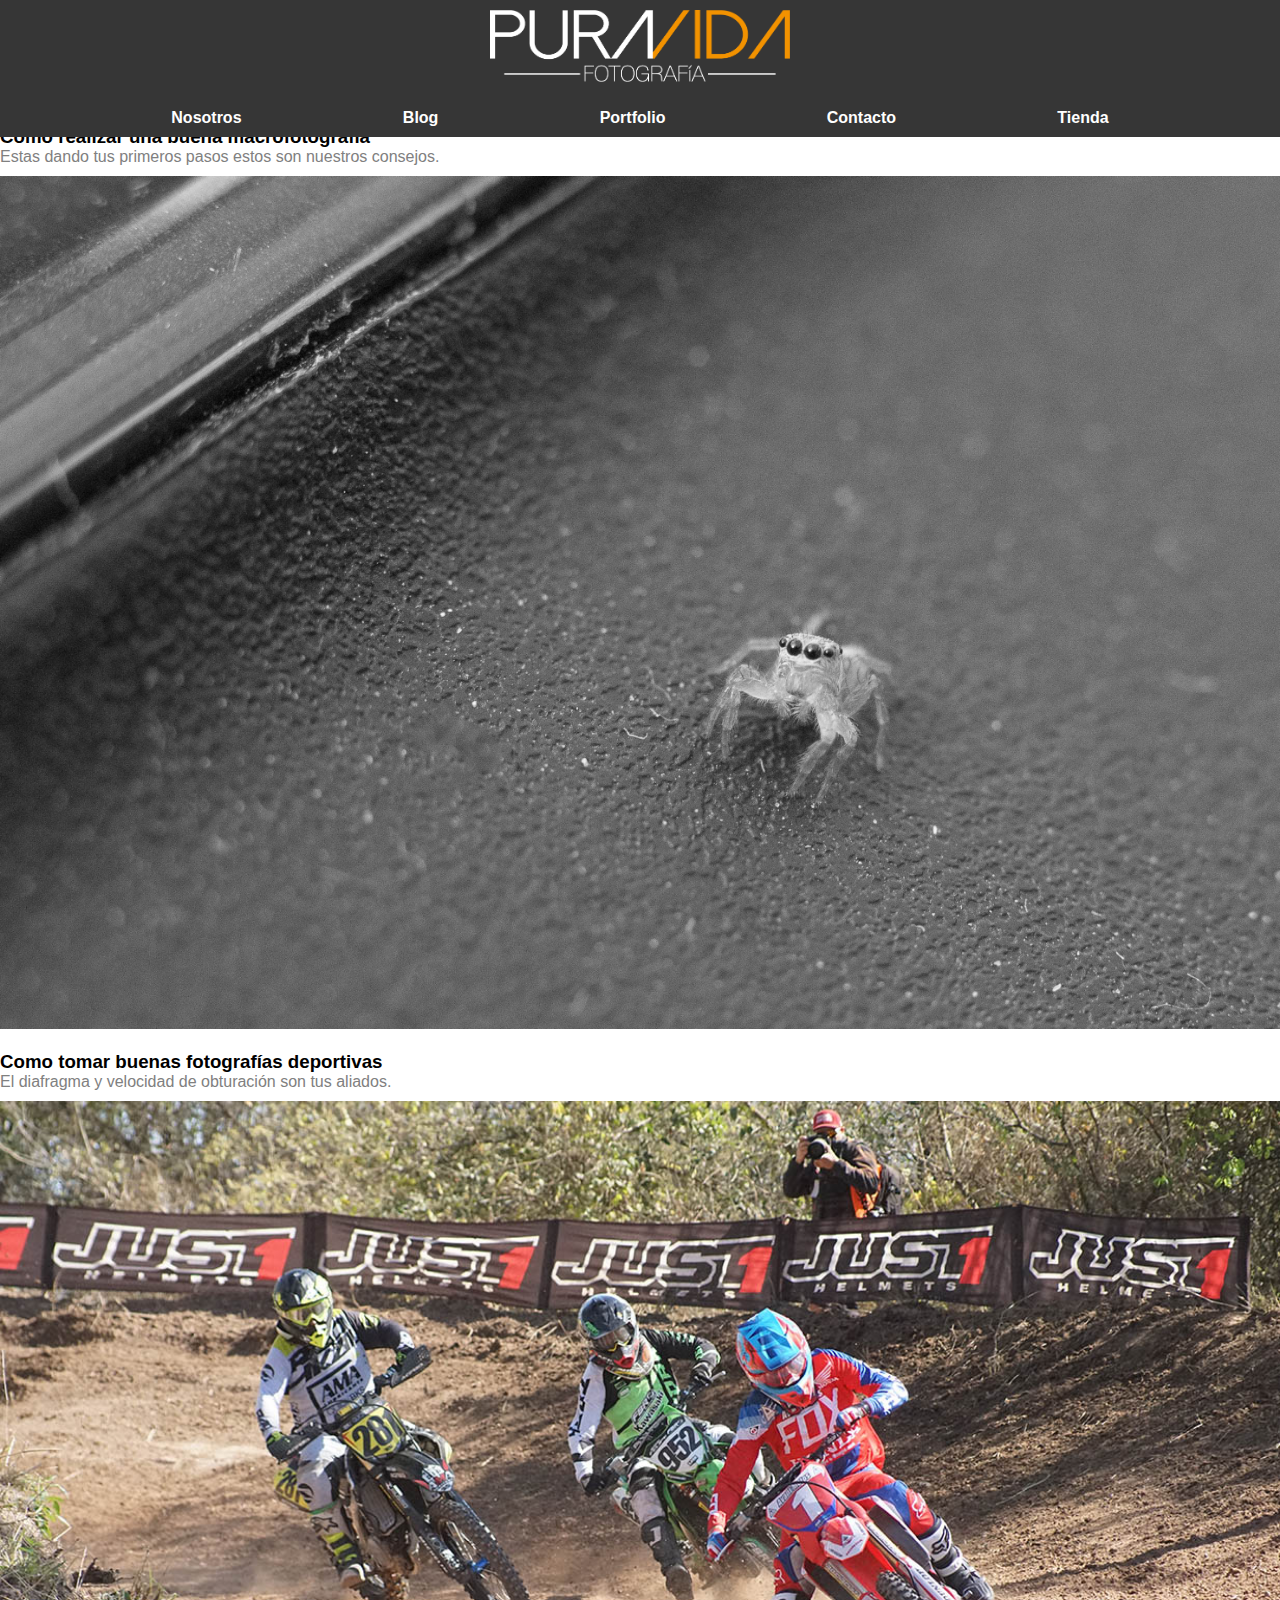
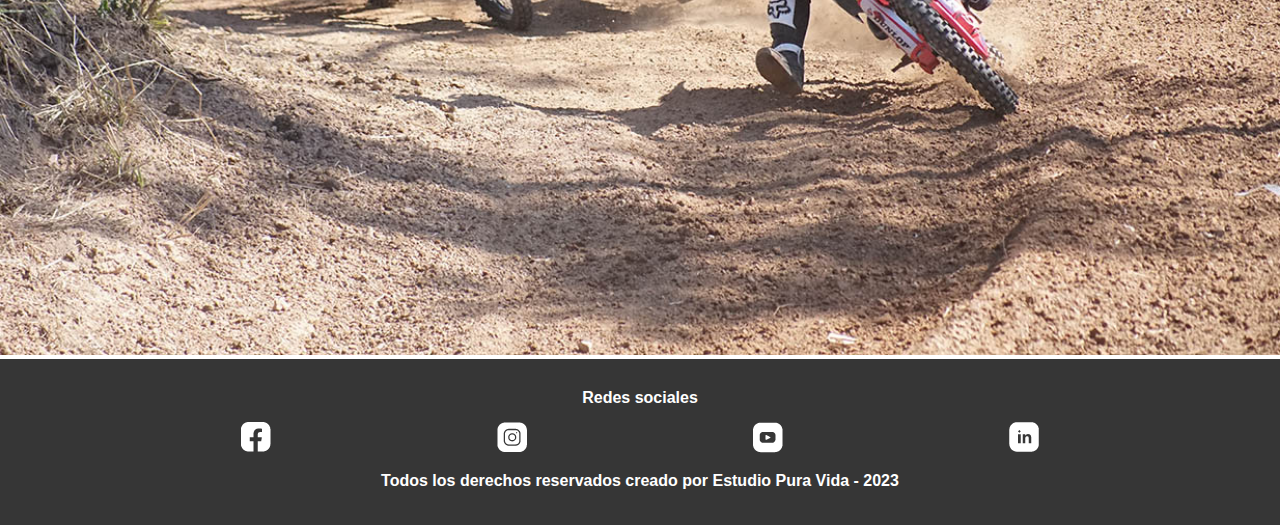
<file: blog.html>
<!DOCTYPE html>
<html lang="en">
<head>
    <meta charset="UTF-8">
    <meta http-equiv="X-UA-Compatible" content="IE=edge">
    <meta name="viewport" content="width=device-width, initial-scale=1.0">
    <title>PURA VIDA ESTUDIO</title>
    <link rel="stylesheet" href="assets/style/style.css">
    <link rel="shortcut icon" href="assets/images/favicon.png">
    <link href="https://cdn.jsdelivr.net/npm/bootstrap@5.3.0-alpha1/dist/css/bootstrap.min.css" rel="stylesheet" integrity="sha384-GLhlTQ8iRABdZLl6O3oVMWSktQOp6b7In1Zl3/Jr59b6EGGoI1aFkw7cmDA6j6gD" crossorigin="anonymous">
    <script src="https://cdn.jsdelivr.net/npm/bootstrap@5.3.0-alpha1/dist/js/bootstrap.bundle.min.js" integrity="sha384-w76AqPfDkMBDXo30jS1Sgez6pr3x5MlQ1ZAGC+nuZB+EYdgRZgiwxhTBTkF7CXvN" crossorigin="anonymous"></script>
</head>
<body>
    <div class="menu">
        <img src="assets/images/logoheader.png" alt="logotipo" class="logonav">
        <nav class="fontstylenav">
           <ul> 
            <li><a href="index.html">Nosotros</a></li>
            <li><a href="blog.html">Blog</a></li>
            <li><a href="portfolio.html">Portfolio</a></li>
            <li><a href="contacto.html">Contacto</a></li>
            <li><a href="tienda.html">Tienda</a></li>
           </ul>
        </nav>
    </div>
    <br><br><br><br><br><br><br>
    <section>
        <h3>Como realizar una buena macrofotografía</h3>
        <p class="descriptiontextblog">Estas dando tus primeros pasos estos son nuestros consejos.</p>
        <div>
            <img src="assets/images/spider-macro.jpg" class="imgblog" alt="fotografía de araña">
        </div>
    </section>
    <br>
    <section>
        <h3>Como tomar buenas fotografías deportivas</h3>
        <p class="descriptiontextblog">El diafragma y velocidad de obturación son tus aliados.</p>
        <div>
            <img src="assets/images/enduro-2.JPG" class="imgblog" alt="fotografía de enduro">
        </div>
    </section>
</body>
<footer>
    <h4 class="textstylefooter">Redes sociales</h4>
    <div>
        <ul class="logosfooter">
            <li><img src="assets/images/iconfacebook.png" alt="logo facebook"></li>
            <li><img src="assets/images/iconinstagram.png" alt="logo instagram"></li>
            <li><img src="assets/images/iconyoutube.png" alt="logo youtube"></li>
            <li><img src="assets/images/iconlinkedin.png" alt="logo linkedin"></li>        
        </ul>
    </div> 
    <h4 class="textstylefooter">Todos los derechos reservados creado por Estudio Pura Vida - 2023</h4>
</footer>
</html>
</file>
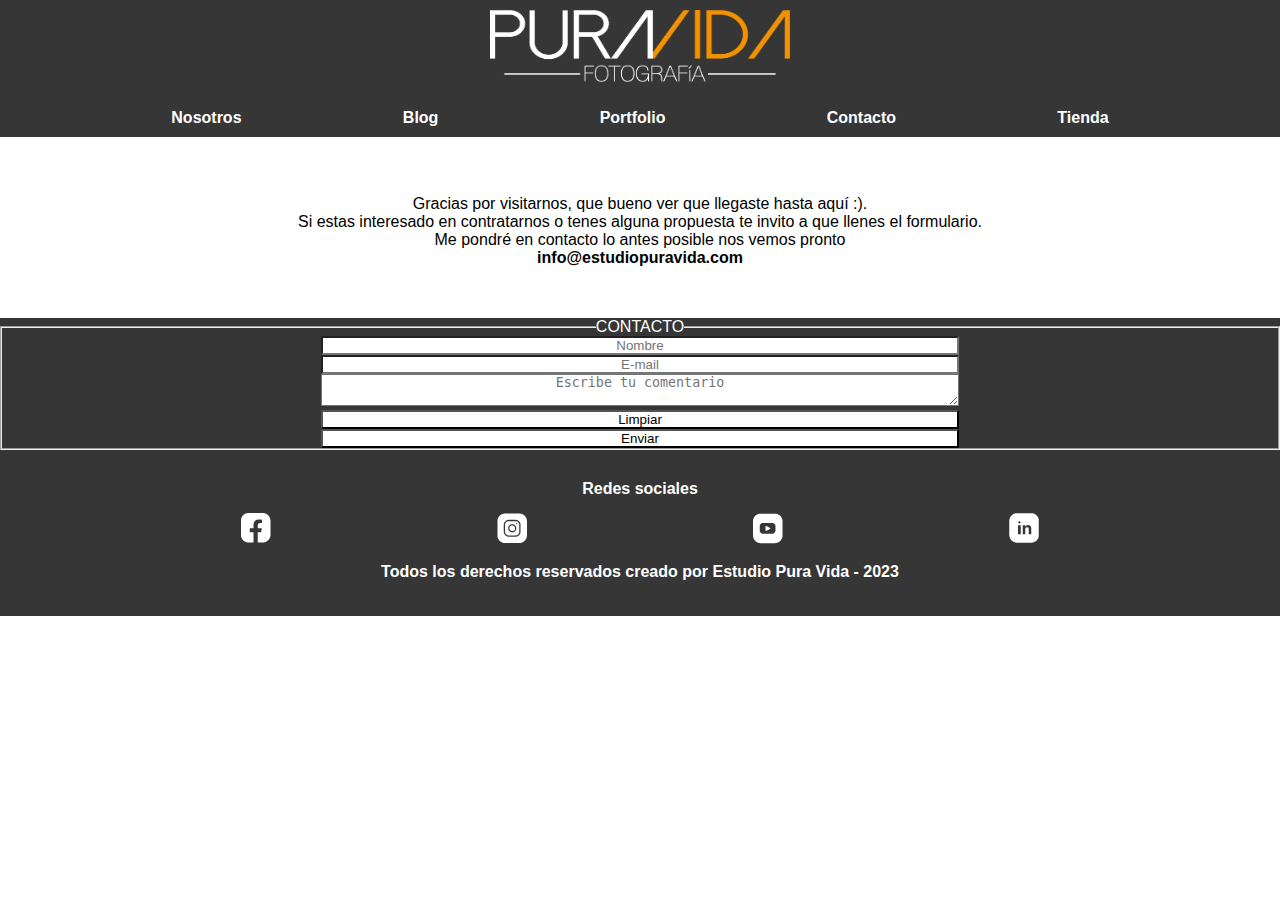
<file: contacto.html>
<!DOCTYPE html>
<html lang="en">
<head>
    <meta charset="UTF-8">
    <meta http-equiv="X-UA-Compatible" content="IE=edge">
    <meta name="viewport" content="width=device-width, initial-scale=1.0">
    <title>PURA VIDA ESTUDIO</title>
    <link rel="stylesheet" href="assets/style/style.css">
    <link rel="shortcut icon" href="assets/images/favicon.png">

</head>
<body>
    <div class="menu">
        <img src="assets/images/logoheader.png" alt="logotipo" class="logonav">
        <nav class="fontstylenav">
           <ul> 
            <li><a href="index.html">Nosotros</a></li>
            <li><a href="blog.html">Blog</a></li>
            <li><a href="portfolio.html">Portfolio</a></li>
            <li><a href="contacto.html">Contacto</a></li>
            <li><a href="tienda.html">Tienda</a></li>
           </ul>
        </nav>
    </div>
    <br><br><br><br><br><br><br><br>
    <div class="textcontacto">
        <p>Gracias por visitarnos, que bueno ver que llegaste hasta aquí :).</p> <p>Si estas interesado en contratarnos o tenes alguna propuesta te invito a que llenes el formulario.</p>
        <p>Me pondré en contacto lo antes posible nos vemos pronto</p> 
        <h4>info@estudiopuravida.com</h4>
    </div>
    <form>
        <fieldset>
            <legend class="textform">CONTACTO</legend>
        <div>
            <input type="text" name="Nombre y Apellido" placeholder="Nombre">
            <input type="text" name="Nombre y Apellido" placeholder="E-mail">
            <textarea placeholder="Escribe tu comentario"></textarea>
        </div>
        <div class="buttonfomr">
        <input type="submit" value="Limpiar">
        <input type="submit" value="Enviar">     
        </div>
        </fieldset>
    </form>
<footer>
    <h4 class="textstylefooter">Redes sociales</h4>
    <div>
        <ul class="logosfooter">
            <li><img src="assets/images/iconfacebook.png" alt="logo facebook"></li>
            <li><img src="assets/images/iconinstagram.png" alt="logo instagram"></li>
            <li><img src="assets/images/iconyoutube.png" alt="logo youtube"></li>
            <li><img src="assets/images/iconlinkedin.png" alt="logo linkedin"></li>        
        </ul>
    </div> 
    <h4 class="textstylefooter">Todos los derechos reservados creado por Estudio Pura Vida - 2023</h4>
</footer>
</body>
</html>
</file>
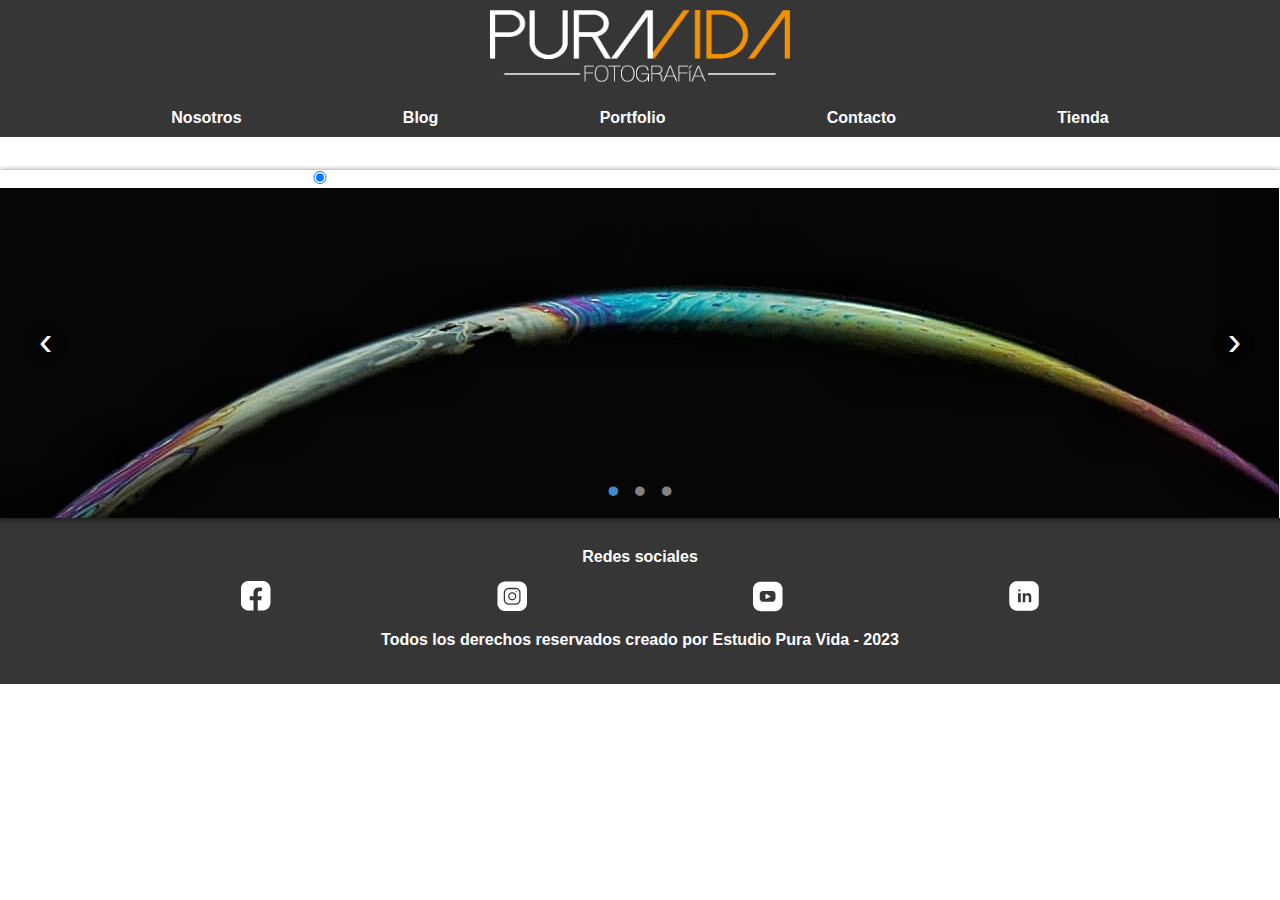
<file: portfolio.html>
<!DOCTYPE html>
<html lang="en">
<head>
    <meta charset="UTF-8">
    <meta http-equiv="X-UA-Compatible" content="IE=edge">
    <meta name="viewport" content="width=device-width, initial-scale=1.0">
    <title>PURA VIDA ESTUDIO</title>
    <link rel="stylesheet" href="assets/style/style.css">
    <link rel="shortcut icon" href="assets/images/favicon.png">
    <link href="https://cdn.jsdelivr.net/npm/bootstrap@5.3.0-alpha1/dist/css/bootstrap.min.css" rel="stylesheet" integrity="sha384-GLhlTQ8iRABdZLl6O3oVMWSktQOp6b7In1Zl3/Jr59b6EGGoI1aFkw7cmDA6j6gD" crossorigin="anonymous">
    <script src="https://cdn.jsdelivr.net/npm/bootstrap@5.3.0-alpha1/dist/js/bootstrap.bundle.min.js" integrity="sha384-w76AqPfDkMBDXo30jS1Sgez6pr3x5MlQ1ZAGC+nuZB+EYdgRZgiwxhTBTkF7CXvN" crossorigin="anonymous"></script>
</head>
<body>
    <div class="menu">
        <img src="assets/images/logoheader.png" alt="logotipo" class="logonav">
        <nav class="fontstylenav">
           <ul> 
            <li><a href="index.html">Nosotros</a></li>
            <li><a href="blog.html">Blog</a></li>
            <li><a href="portfolio.html">Portfolio</a></li>
            <li><a href="contacto.html">Contacto</a></li>
            <li><a href="tienda.html">Tienda</a></li>
           </ul>
        </nav>
    </div>
    <br><br><br><br><br><br><br><br>

    <div class="slide">
        <div class="slide-inner">
            <input class="slide-open" type="radio" id="slide-1" 
                  name="slide" aria-hidden="true" hidden="" checked="checked">
            <div class="slide-item">
                <img src="assets/images/slide1.jpg" alt="araña">
            </div>
            <input class="slide-open" type="radio" id="slide-2" 
                  name="slide" aria-hidden="true" hidden="">
            <div class="slide-item">
                <img src="assets/images/slide2.JPG" alt="">
            </div>
            <input class="slide-open" type="radio" id="slide-3" 
                  name="slide" aria-hidden="true" hidden="">
            <div class="slide-item">
                <img src="assets/images/slide3.jpg">
            </div>
            <label for="slide-3" class="slide-control prev control-1">‹</label>
            <label for="slide-2" class="slide-control next control-1">›</label>
            <label for="slide-1" class="slide-control prev control-2">‹</label>
            <label for="slide-3" class="slide-control next control-2">›</label>
            <label for="slide-2" class="slide-control prev control-3">‹</label>
            <label for="slide-1" class="slide-control next control-3">›</label>
            <ol class="slide-indicador">
                <li>
                    <label for="slide-1" class="slide-circulo">•</label>
                </li>
                <li>
                    <label for="slide-2" class="slide-circulo">•</label>
                </li>
                <li>
                    <label for="slide-3" class="slide-circulo">•</label>
                </li>
            </ol>
        </div>
    </div> 

    <footer>
    <h4 class="textstylefooter">Redes sociales</h4>
    <div>
        <ul class="logosfooter">
            <li><img src="assets/images/iconfacebook.png" alt="logo facebook"></li>
            <li><img src="assets/images/iconinstagram.png" alt="logo instagram"></li>
            <li><img src="assets/images/iconyoutube.png" alt="logo youtube"></li>
            <li><img src="assets/images/iconlinkedin.png" alt="logo linkedin"></li>        
        </ul>
    </div> 
    <h4 class="textstylefooter">Todos los derechos reservados creado por Estudio Pura Vida - 2023</h4>
</footer>
<body>
    
</body>
</html>
</file>
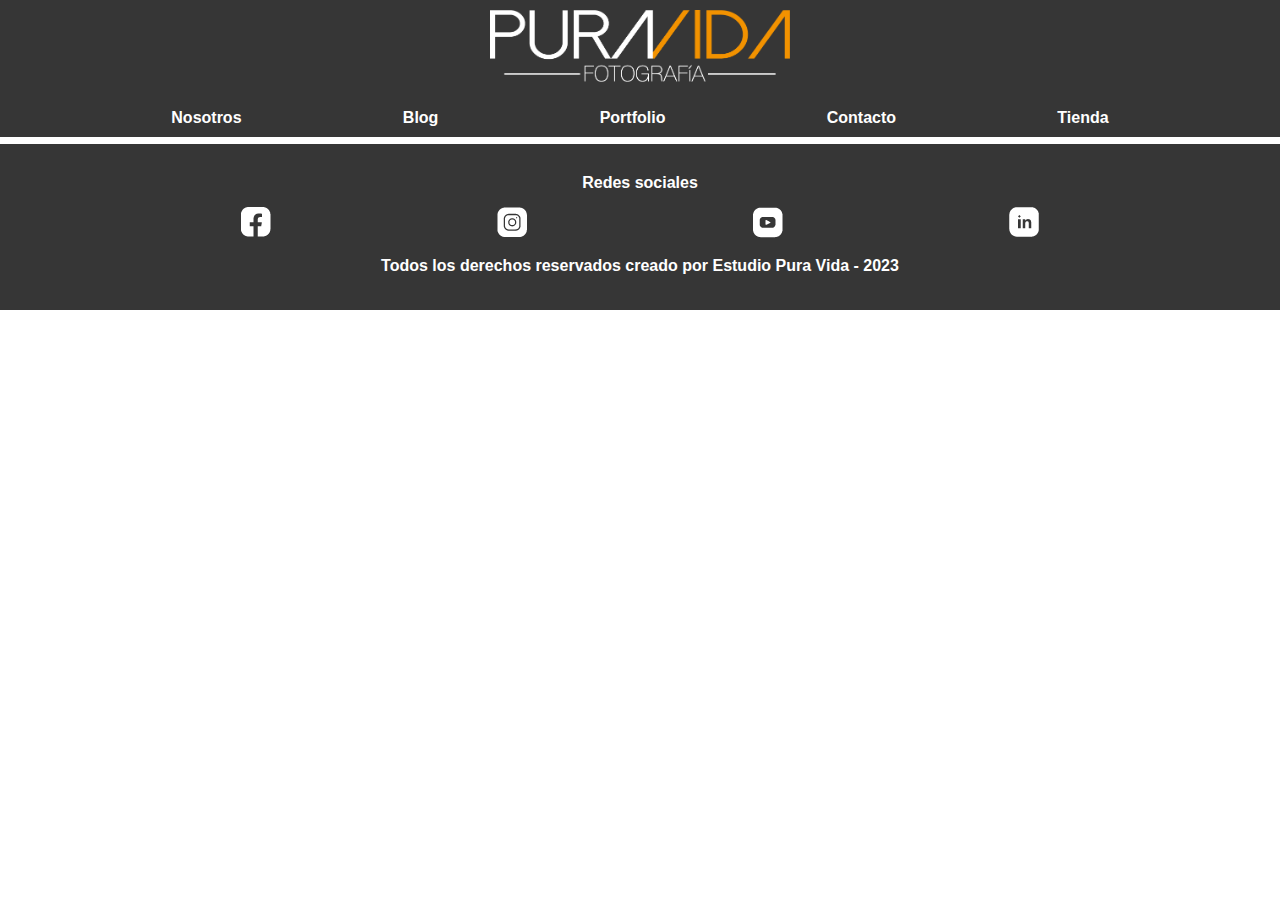
<file: tienda.html>
<!DOCTYPE html>
<html lang="en">
<head>
    <meta charset="UTF-8">
    <meta http-equiv="X-UA-Compatible" content="IE=edge">
    <meta name="viewport" content="width=device-width, initial-scale=1.0">
    <title>PURA VIDA ESTUDIO</title>
    <link rel="stylesheet" href="assets/style/style.css">
    <link rel="shortcut icon" href="assets/images/favicon.png">

</head>
<body>
    <div class="menu">
        <img src="assets/images/logoheader.png" alt="logotipo" class="logonav">
        <nav class="fontstylenav">
           <ul> 
            <li><a href="index.html">Nosotros</a></li>
            <li><a href="blog.html">Blog</a></li>
            <li><a href="portfolio.html">Portfolio</a></li>
            <li><a href="contacto.html">Contacto</a></li>
            <li><a href="tienda.html">Tienda</a></li>
           </ul>
        </nav>
    </div>
    <br><br><br><br><br><br><br><br>
</head>
<footer>
    <h4 class="textstylefooter">Redes sociales</h4>
    <div>
        <ul class="logosfooter">
            <li><img src="assets/images/iconfacebook.png" alt="logo facebook"></li>
            <li><img src="assets/images/iconinstagram.png" alt="logo instagram"></li>
            <li><img src="assets/images/iconyoutube.png" alt="logo youtube"></li>
            <li><img src="assets/images/iconlinkedin.png" alt="logo linkedin"></li>        
        </ul>
    </div> 
    <h4 class="textstylefooter">Todos los derechos reservados creado por Estudio Pura Vida - 2023</h4>
</footer>
<body>
    
</body>
</html>
</file>
<file: assets/style/style.css>
/* Seteo inicial */

*{
    margin: 0%;
    padding: 0%;
    box-sizing: border-box;
}

body {
    background-color: white;
    font-family: Arial, Helvetica, sans-serif;
}

head {
    background: white;
    width: 100%;
    clear: both;
    content:'';
    display: table;    
}

footer {
    background: #363636;
    width: 100%;
    text-align: center;
    padding: 15px 15px;
    padding-bottom: 20px;
}

form { 
    background: #363636;
    position: relative;
    border: 0 0 0 0;
    width: 100%;
    display: inline-block;
    text-align: center;
}

input{ 
    background: white;
    position: relative;
    border: 0 0 0 0;
    width: 50%;
    display: inline-block;
    text-align: center;
}

.menu {
    width: 100%;
    position:fixed;
    text-align: center;
    background-color: #363636;    
}

.logonav{
    width: 25%;
    float: none;
    padding: 10px;

}

nav ul {
    display: flex;
    justify-content: space-evenly;
}

nav ul li {
    list-style: none;
    display: inline;
    float: none;
}

nav ul li a{
    text-decoration: none;
    color: white;
}

a:hover {
    background-color: #ffa500;
    width: 80px;
    padding: 20px;
}

a:active {
    background-color: #7c7c7c;
    padding: 10px;
}


.fontstylenav{
    text-decoration: white;
    float: none;
    padding: 10px;
    font-weight: bold;
}

.listado {
    color: #7c7c7c;
    text-align: center;
    font-weight: bold;
}

.listado > ul li {
    list-style: disc;   
}

.sectiontitle {
    color: #ffa500;
    text-align: center;
    padding-top: 5%;
}

.descriptiontext {
    color: grey;
    text-align: center;
    padding-bottom: 15px;
}

.descriptiontextblog {
    color: grey;
    text-align:left;
    padding-bottom: 10px;
}

.imgAboutUs {
    width: 100%;
    list-style: none;
}

/* BLOG */

.blog-img {
    width: 50%;
}

.img-inline{
    display: flex;
}


.imgblog {
    width: 100%;
    text-align: center;
    padding: 0% 0%; 
}

.sectiontitleblog {
    color: #ffa500;
    text-align: center;
    padding-top: 15px;
}

/* PORTFOLIO */

.slide {
    position: relative;
    box-shadow: 0px 1px 6px rgba(0, 0, 0, 0.64);
    margin-top: 26px;
}
.slide-inner {
    position: relative;
    overflow: hidden;
    width: 100%;
    height: calc( 300px + 3em);
}
.slide-open:checked + .slide-item {
    position: static;
    opacity: 100;
}
.slide-item {
    position: absolute;
    opacity: 0;
    -webkit-transition: opacity 0.6s ease-out;
    transition: opacity 0.6s ease-out;
}
.slide-item img {
    display: block;
    height: auto;
    max-width: 100%;
}
.slide-control {
    background: rgba(0, 0, 0, 0.28);
    border-radius: 50%;
    color: #fff;
    cursor: pointer;
    display: none;
    font-size: 40px;
    height: 40px;
    line-height: 35px;
    position: absolute;
    top: 50%;
    -webkit-transform: translate(0, -50%);
    cursor: pointer;
    -ms-transform: translate(0, -50%);
    transform: translate(0, -50%);
    text-align: center;
    width: 40px;
    z-index: 10;
}
.slide-control.prev {
    left: 2%;
}
.slide-control.next {
    right: 2%;
}
.slide-control:hover {
    background: rgba(0, 0, 0, 0.8);
    color: #aaaaaa;
}
#slide-1:checked ~ .control-1,
#slide-2:checked ~ .control-2,
#slide-3:checked ~ .control-3 {
    display: block;
}
.slide-indicador {
    list-style: none;
    margin: 0;
    padding: 0;
    position: absolute;
    bottom: 2%;
    left: 0;
    right: 0;
    text-align: center;
    z-index: 10;
}
.slide-indicador li {
    display: inline-block;
    margin: 0 5px;
}
.slide-circulo {
    color: #828282;
    cursor: pointer;
    display: block;
    font-size: 35px;
}
.slide-circulo:hover {
    color: #aaaaaa;
}
#slide-1:checked ~ .control-1 ~ .slide-indicador 
     li:nth-child(1) .slide-circulo,
#slide-2:checked ~ .control-2 ~ .slide-indicador 
      li:nth-child(2) .slide-circulo,
#slide-3:checked ~ .control-3 ~ .slide-indicador 
      li:nth-child(3) .slide-circulo {
    color: #428bca;
}
#titulo {
    width: 100%;
    position: absolute;
    padding: 0px;
    margin: 0px auto;
    text-align: center;
    font-size: 27px;
    color: rgba(255, 255, 255, 1);
    font-family: 'Open Sans', sans-serif;
    z-index: 9999;
    text-shadow: 0px 1px 2px rgba(0, 0, 0, 0.33), 
         -1px 0px 2px rgba(255, 255, 255, 0);
}
  

/* FORMULARIO */

form fieldset textarea{ 
    background: white;
    position: relative;
    border: 0 0 0 0;
    width: 50%;
    height: 50%;
    display: inline-block;
    text-align: center;
}

.textform{
    color:white;
    text-align:center;
}

.buttonfomr { 
    text-align: center;
}

.textstylefooter{ 
    color: white;
    padding: 15px;
}

.textcontacto{
    padding-top: 4%;
    padding-bottom: 4%;
    text-align: center;
    text-decoration:#7c7c7c;
}


.logosfooter{
    display: flex;
    list-style: none;
    justify-content:space-evenly;
}
</file>
